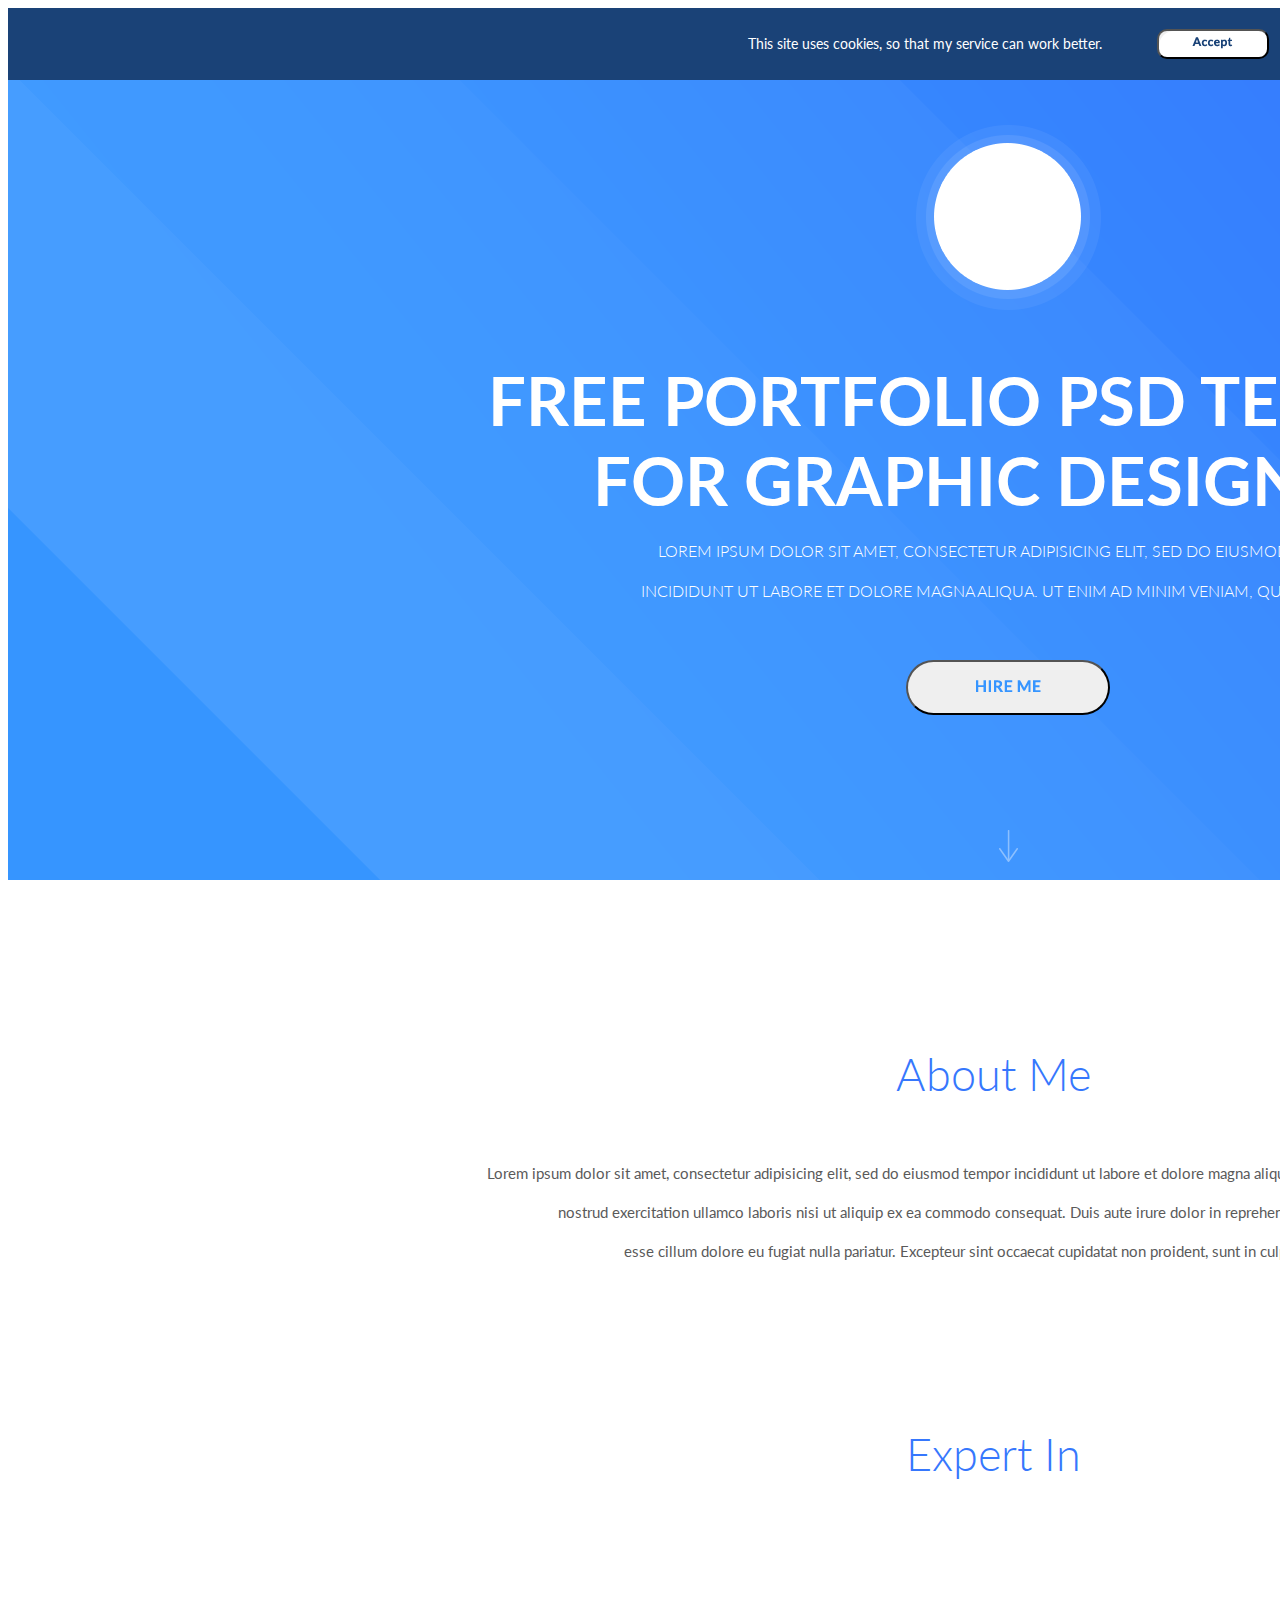
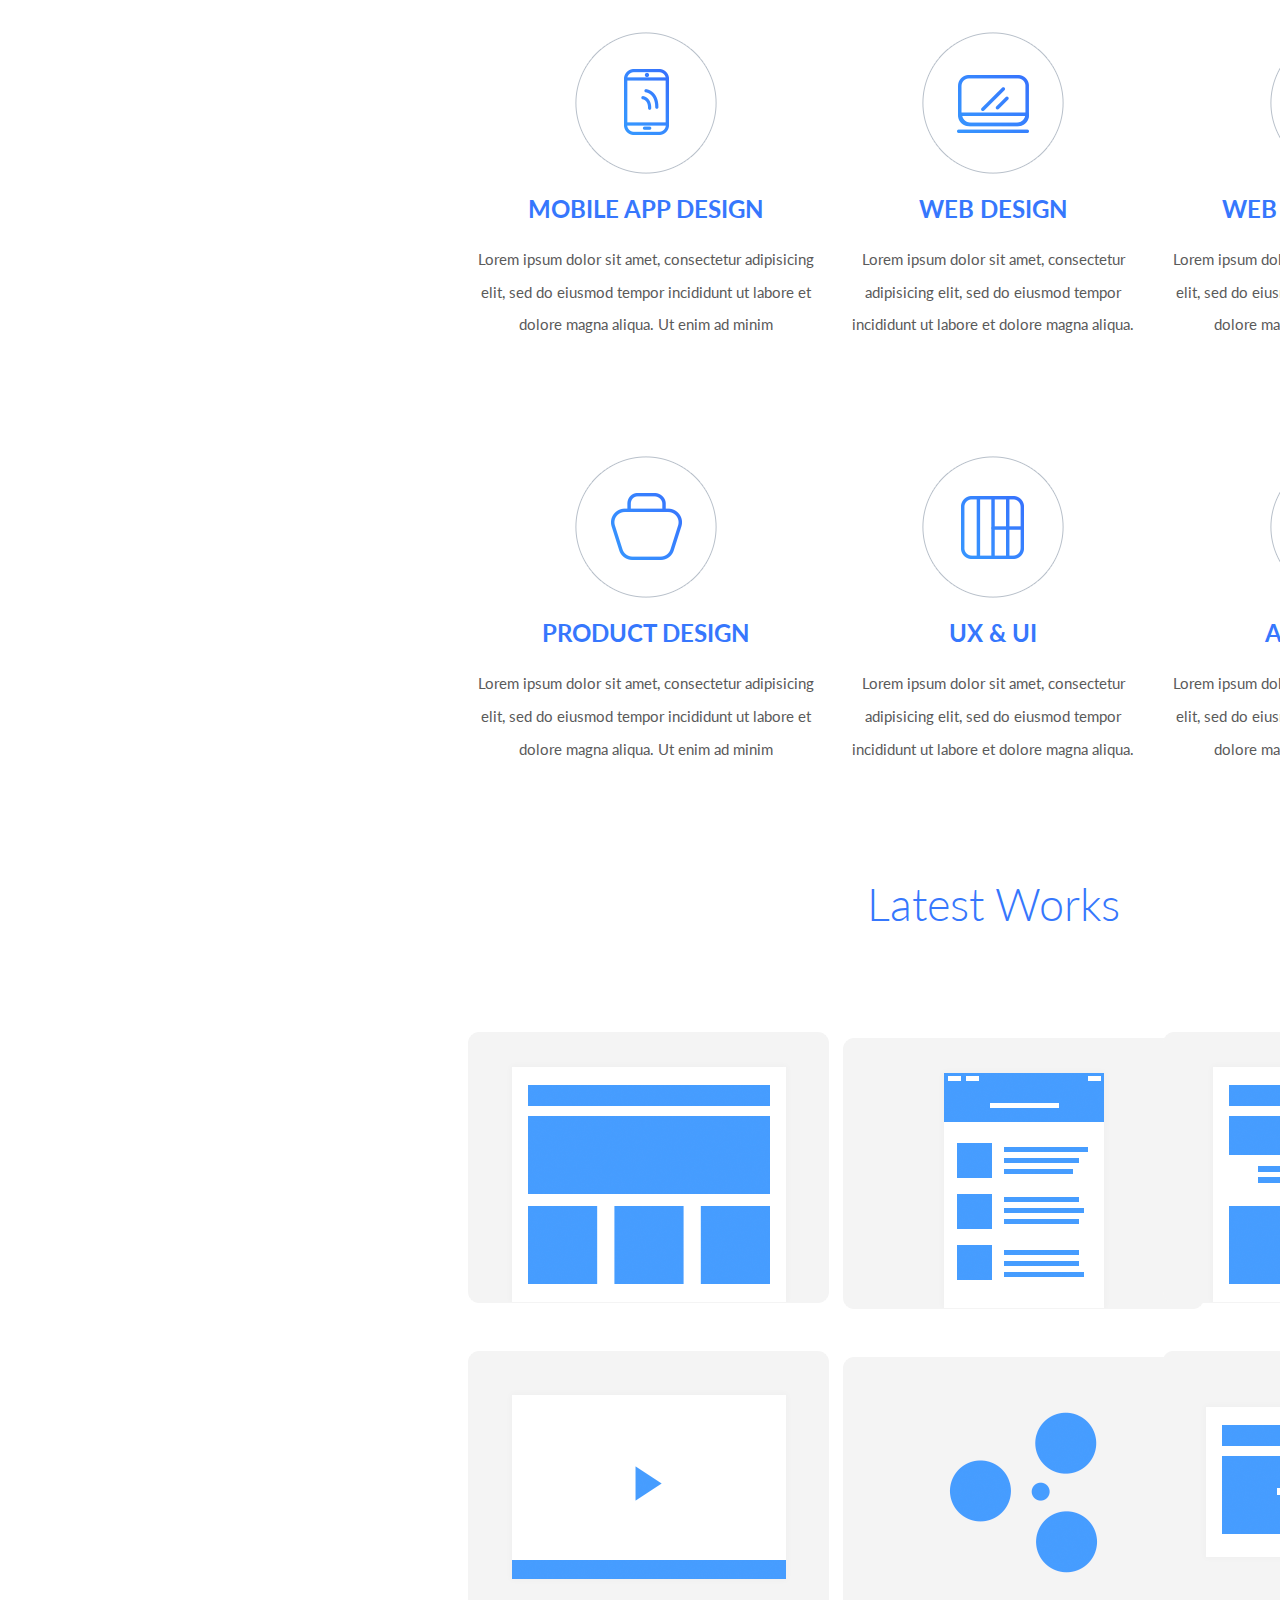
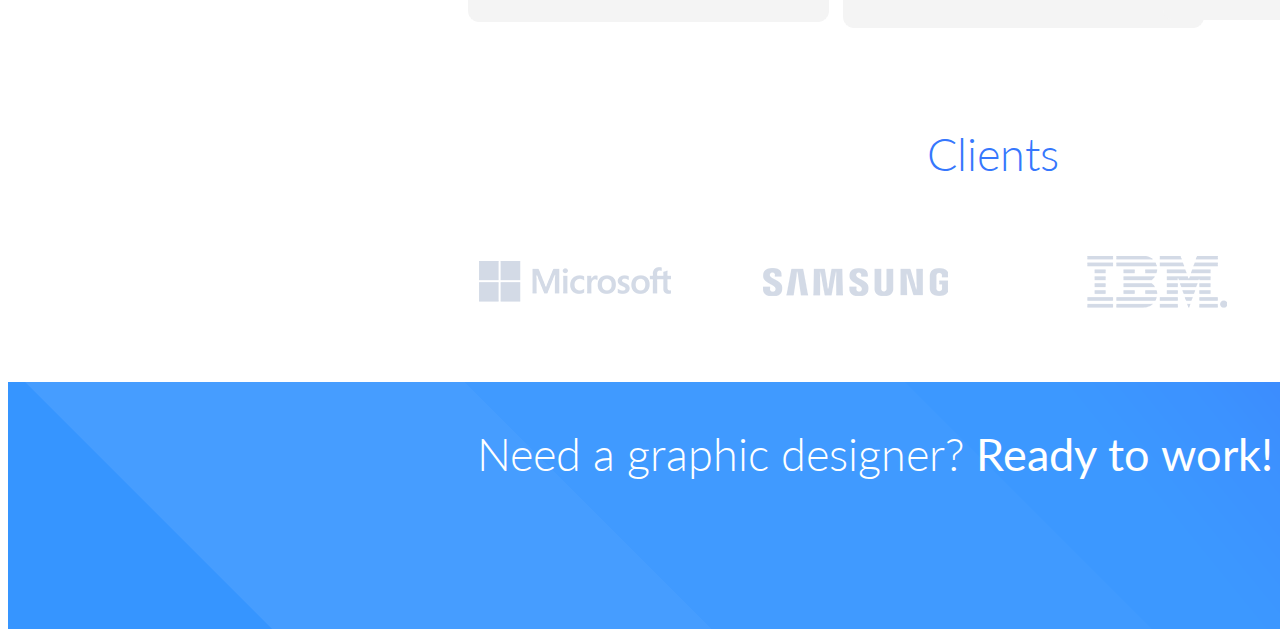
<file: index.html>
<!DOCTYPE html>
<html lang="en">
<head>
    <meta charset="UTF-8">
    <title>Bublyk_Serhii_hw_2</title>
    <link rel="stylesheet"  href="css/style.css"/>
    <link href="http://fonts.googleapis.com/css?family=Lato:300,400,700" rel="stylesheet" type="text/css">
</head>
<body>
    <div class="page">
        <div class="coo"><p class="k"> This site uses cookies, so that my service can work better.
            <button class="button" type="button">
                <img src="img/accep.png" alt="accept">
            </button></p>
        </div>
    <header class="header">
            <div class="mn"><img src="img/mn.png" alt="menu"></div>
            <div class="logo"><img src="img/logo.png" alt="logo"></div>
                <ul>
                    <li class="up">Free portfolio psd tenplate</li>
                    <li class="up">For graphic designers</li>
                    <li class="light">Lorem ipsum dolor sit amet, consectetur adipisicing elit, sed do eiusmod tempor</li>
                    <li class="light">incididunt ut labore et dolore magna aliqua. Ut enim ad minim veniam, quis nostrud</li>
                </ul>
            <button class="button2" type="button">
                <img src="img/hire1.png" alt="hire">
            </button>
            <div class="str"><img src="img/str.png" alt="str"></div>
    </header>
    <div class="main">
            <h1> About Me</h1>
            <ul class="=about">
                <li class="about"> Lorem ipsum dolor sit amet, consectetur adipisicing elit, sed do eiusmod tempor
                    incididunt ut labore et dolore magna aliqua. Ut enim ad minim veniam, quis</li>
                <li class="about">  nostrud exercitation ullamco laboris nisi ut aliquip
                    ex ea commodo consequat. Duis aute irure dolor in reprehenderit in voluptate velit</li>
                <li class="about">esse cillum dolore eu fugiat nulla pariatur. Excepteur sint occaecat cupidatat
                    non proident, sunt in culpa qui officia</li>
            </ul>
    </div>
    <div class="main0"> <h1>Expert In</h1></div>
    <div class="main1">
            <div class="icon"><img src="img/mobile_app_design.png" alt="mob design"></div>
            <h2>MOBILE APP DESIGN</h2>
            <p class="ticon">Lorem ipsum dolor sit amet, consectetur adipisicing elit, sed do eiusmod tempor
                incididunt ut labore et dolore magna aliqua.  Ut enim ad minim</p>
            <div class="icon2"><img src="img/product_design.png" alt="pdesign"></div>
            <h2>PRODUCT DESIGN</h2>
            <p class="ticon">Lorem ipsum dolor sit amet, consectetur adipisicing elit, sed do eiusmod tempor
                incididunt ut labore et dolore magna aliqua.  Ut enim ad minim</p>
    </div>
        <div class="main2">
            <div class="icon"><img src="img/w_design.png" alt="w design"></div>
            <h2>WEB DESIGN</h2>
            <p class="ticon">Lorem ipsum dolor sit amet, consectetur adipisicing elit, sed do eiusmod tempor
                incididunt ut labore et dolore magna aliqua.</p>
            <div class="icon2"><img src="img/uxui.png" alt="ux"></div>
            <h2>UX & UI</h2>
            <p class="ticon">Lorem ipsum dolor sit amet, consectetur adipisicing elit, sed do eiusmod tempor
                incididunt ut labore et dolore magna aliqua.</p>
        </div>
    <div class="main3">
            <div class="icon"><img src="img/web_development.png" alt="web deve"></div>
            <h2>WEB DEVELOPMENT</h2>
            <p class="ticon">Lorem ipsum dolor sit amet, consectetur adipisicing elit, sed do eiusmod
                tempor incididunt ut labore et dolore magna aliqua.  Ut enim ad minim</p>
            <div class="icon2"><img src="img/animations.png" alt="anime"></div>
            <h2>ANIMATIONS</h2>
            <p class="ticon">Lorem ipsum dolor sit amet, consectetur adipisicing elit, sed do eiusmod
                tempor incididunt ut labore et dolore magna aliqua.  Ut enim ad minim</p>
    </div>
    <div class="main4"> <h1>Latest Works</h1></div>
    <div class="main5">
            <div class="work"><img src="img/work1.png" alt="work1"></div>
            <div class="work2"><img src="img/work4.png" alt="work4"></div>
    </div>
    <div class="main6">
            <div class="work"><img src="img/work2.png" alt="w2"></div>
            <div class="work2"><img src="img/work5.png " alt="w3"></div>
    </div>
    <div class="main7">
            <div class="work"><img src="img/work3.png" alt="w3"></div>
            <div class="work2"><img src="img/work6.png" alt="w6"></div>
    </div>
    <div class="main8"> <h1>Clients</h1>
            <ul class="hr">
                <li class="hr"><div class="ilogos"><img src="img/logos_01.png" alt="logo1"></div></li>
                <li class="hr"><div class="ilogos"><img src="img/logos_02.gif" alt="logo2"></div></li>
                <li class="hr"><div class="ilogos"><img src="img/logos_03.gif" alt="logo3"></div></li>
                <li class="hr"><div class="ilogos"><img src="img/logos_04.gif" alt="logo4"></div></li>
            </ul>
    </div>
    <footer class="footer">
            <div class="ft"><p class="ffp"> Need a graphic designer? <strong>Ready to work!</strong>
                <button class="button3" type="button">
                    <img src="img/hire1.png" alt="hire">
                </button></p>
            </div>
        </footer>
    </div>
</body>
</html>
</file>
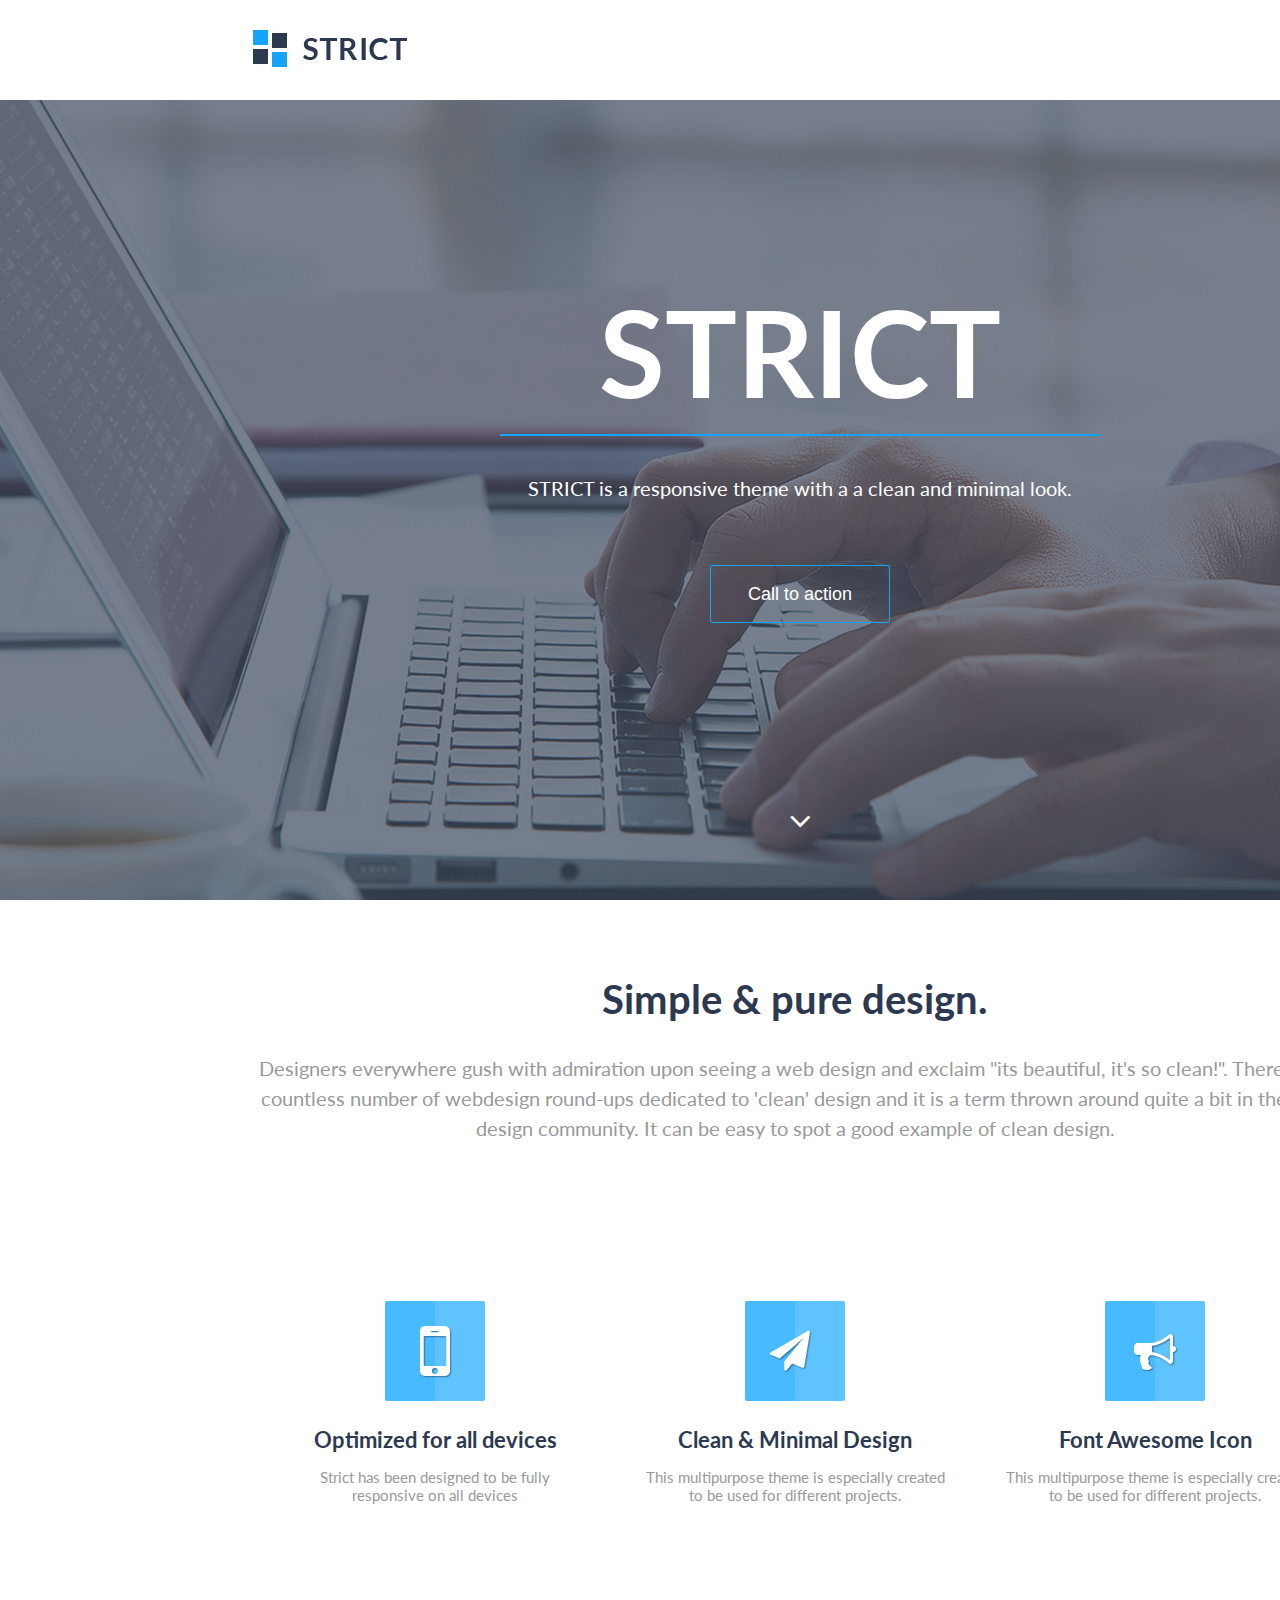
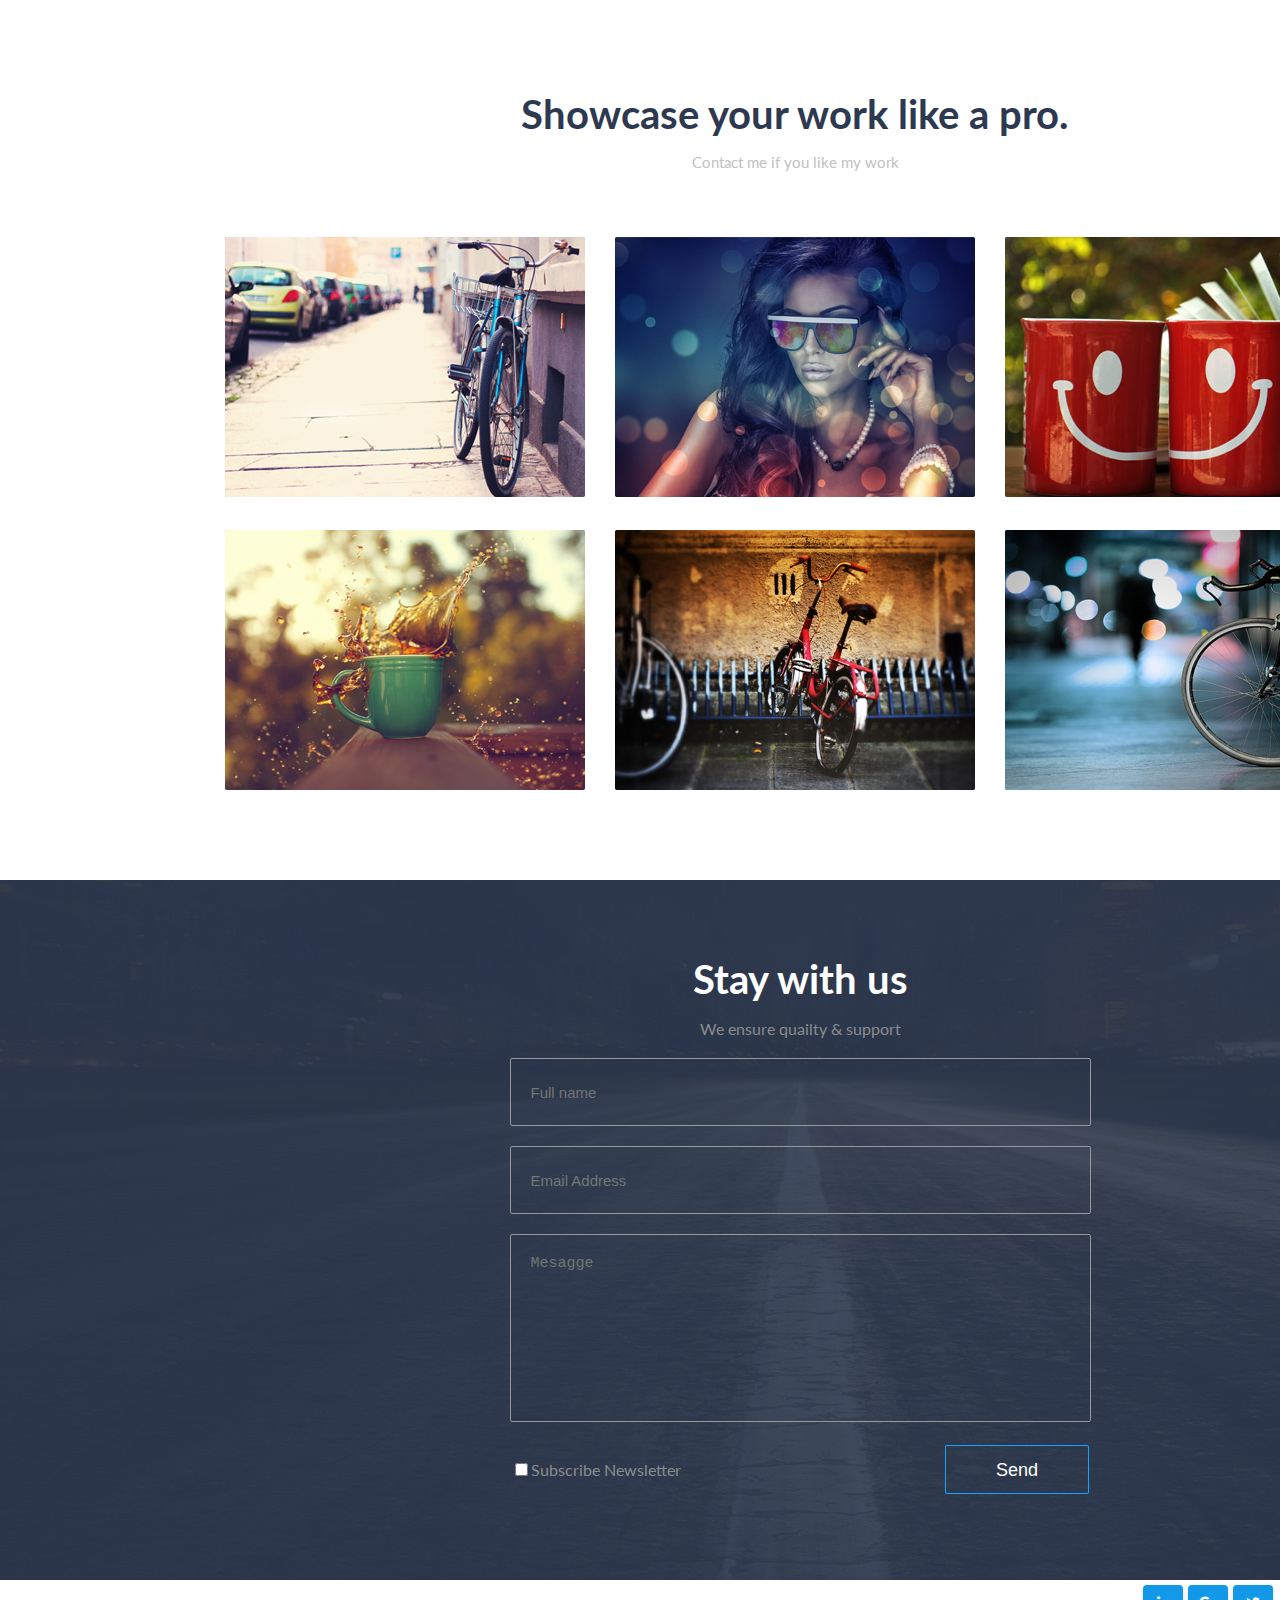
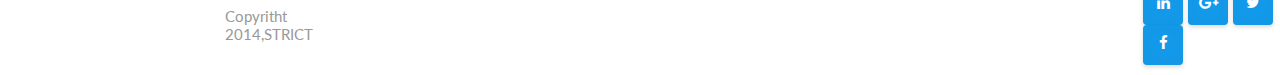
<file: hw_2a/index.html>
<!DOCTYPE html>
<html lang="en">
<head>
	<meta charset="UTF-8">
	<title>Bublyk_Serhii_hw_2a</title>
	<link rel="stylesheet" type="text/css" href="css/style.css">
	<link href="http://fonts.googleapis.com/css?family=Lato:300,400,700" rel="stylesheet" type="text/css">
	
<body>
	<div class="wrapper">
		<header>
			<div class="logo_top">
				<a href="#"><img src="img/logo.jpeg" alt="strict" class="logo"></a>	
			</div>
		</header>
		<div class="baner">
			<h1>Strict</h1>
			<hr>
			<p><span>Strict</span> is a responsive theme with a a clean and minimal look.</p>
			<button class="button" type="button">Call to action</button>
			<a href="#content"><i class="fa fa-angle-down"></i></a>	
		</div>
		<div id="content">
			<div class="text">
			<h2>Simple & pure design.</h2>
			<p>Designers everywhere gush with admiration upon seeing a web design and exclaim "its beautiful, it's so
				clean!". There are a countless number of webdesign round-ups dedicated to 'clean' design and it is a
				term thrown around quite a bit in the web design community. It can be easy to spot a good example of
				clean design.</p>
			</div>
			<div class="feature">
				<div class="block">
					<img src="img/icon1.png" alt="Optimized for all devices" class="icon">
					<h3>Optimized for all devices</h3>
					<p><span>Strict</span> has been designed to be fully responsive on all devices</p>
				</div>
				<div class="block">
					<img src="img/icon2.png" alt="Clean & Minimal Design" class="icon">
					<h3>Clean & Minimal Design</h3>
					<p>This multipurpose theme is especially created to be used for different projects.</p>
				</div>
				<div class="block">
					<img src="img/icon3.png" alt="Font Awesome Icon" class="icon">
					<h3>Font Awesome Icon</h3>
					<p>This multipurpose theme is especially created to be used for different projects.</p>
				</div>
			</div>
			<div class="portfolio">
				<h2>Showcase your work like a pro.</h2>
				<p> Contact me if you like my work</p>
				<div class="works">
					<div class="p_img">									
						<img src="img/p_img1.png" alt="work1" class=work_top>
					</div>
					<div class="p_img">
						<img src="img/p_img2.png" alt="work2" class=work_top>
					</div>
					<div class="p_img">
						<img src="img/p_img3.png" alt="work3" class=work_top >
					</div>
					<div class="p_img">
						<img src="img/p_img4.png" alt="work4" class=work_top >
					</div>
					<div class="p_img">
						<img src="img/p_img5.png" alt="work5" class=work_top  >
					</div>
					<div class="p_img">
						<img src="img/p_img6.png" alt="work6" class=work_top >
					</div>
				</div>
			</div>
		</div>
		<div class="form_connect">
			<h2><span>Stay with us</span></h2>
			<p>We ensure quailty & support</p>
			<form action="form_action.html" method="post">
				<ul>
                	<li><input type="text" placeholder="Full name"></li>
                	<li><input type="email" placeholder="Email Address" required/></li>
                	<li><textarea placeholder="Mesagge" rows="1" cols="1" title="Message"></textarea></li>
                	<li><input type="checkbox" id="Subscribe" name="Subscribe Newslette" value="yes"/><label
							for="Subscribe">Subscribe Newsletter</label>
                		<input type="submit" value="Send"></li>
                </ul>
          	</form>

		</div>
		<footer>
			<p>Copyritht 2014,<span>Strict</span></p>
			<div class="social_icon">
				<div class="social linkedin">
					<a href="#"><i class="fa fa-linkedin"></i></a>
				</div>
				<div class="social google-pluse">
                	<a href="#"><i class="fa fa-google-plus"></i></a>
            	</div>
           		<div class="social twitter">
                	<a href="#"><i class="fa fa-twitter"></i></a>
            	</div>
            	<div class="social facebook">
                	<a href="#"><i class="fa fa-facebook"></i></a>
            	</div>
            </div>
		</footer>
	</div>
</body>
</html>
</file>
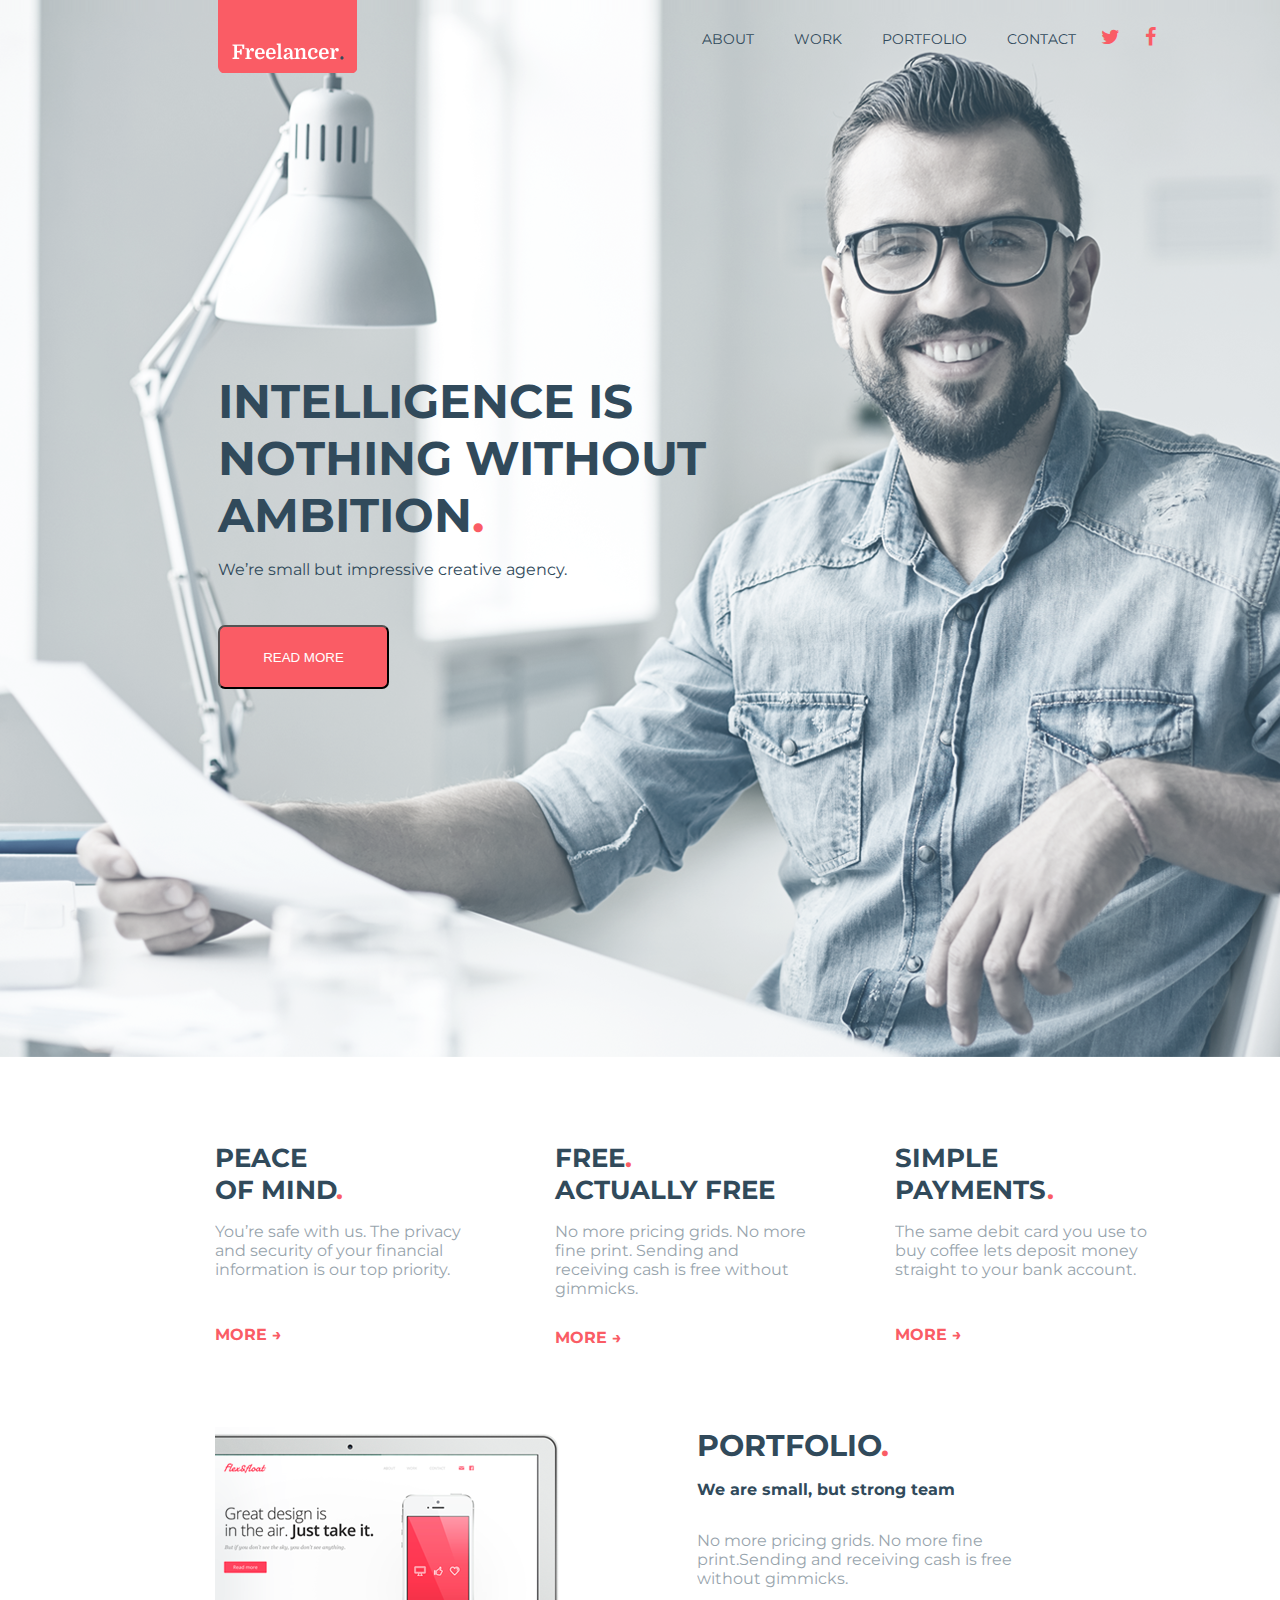
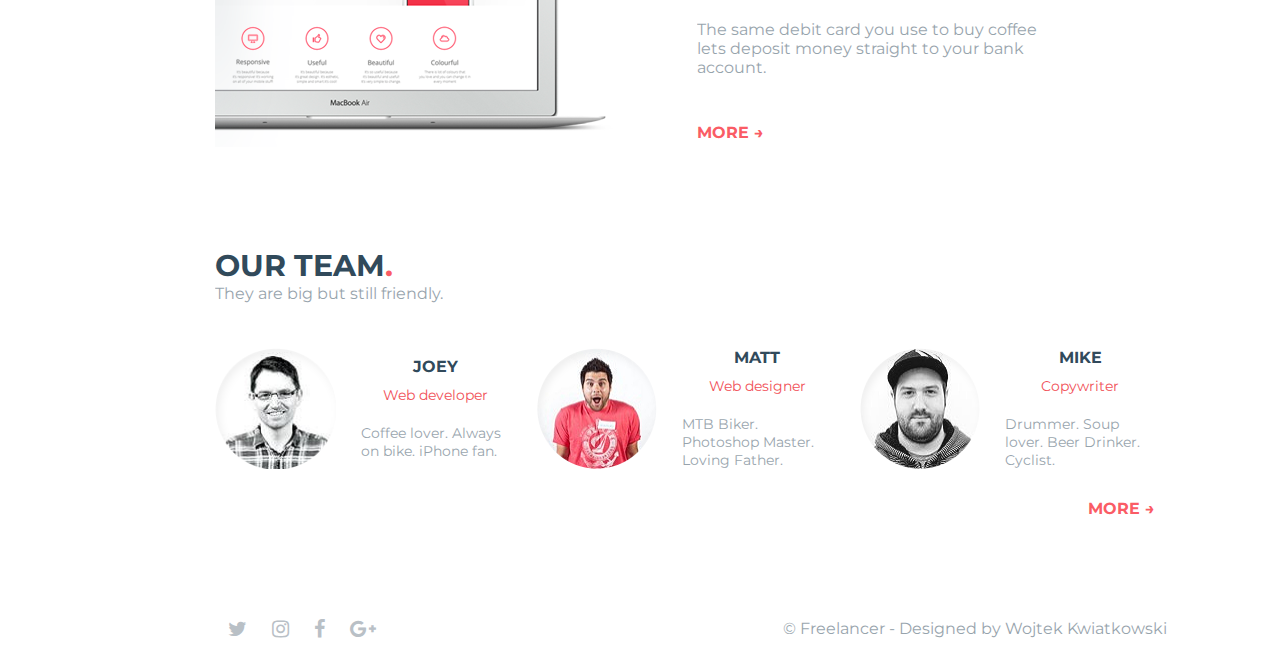
<file: hw_2b/index.html>
<!DOCTYPE html>
<html lang="en">
<head>
	<meta charset="UTF-8">
	<title>Bublyk_Serhii_hw_2b</title>
	<link rel="stylesheet" type="text/css" href="css/style.css">
	<link href="https://fonts.googleapis.com/css?family=Montserrat:500,600,700,800,900&display=swap" rel="stylesheet">
	
</head>
<body>
	<div class="wrapper">
		<header>
			<div>
				<img src="img/Logo.png" alt="logo" class="logo"> 
				<nav class="menu">
					<ul>
						<li><a href="#">About</a></li>
						<li><a href="#Work">Work</a></li>
						<li><a href="#Portfolio">Portfolio</a></li>
						<li><a href="#Contact">Contact</a></li>
					</ul>
				</nav>
				<div class="social_icon">
					<div class="social twitter"><a href="#"><i class="fa fa-twitter"></i></a></div>
					<div class="social facebook"><a href="#"><i class="fa fa-facebook"></i></a></div>
				</div>
			</div>
			<div class="title"> 
				<h1>intelligence is nothing without ambition<span>.</span></h1>
				<p>We’re small but impressive creative agency.</p>
				<button type="button">Read more</button>
			</div>
		</header>
		<section id="Work">
			<div class="container">
				<div class="box">
					<p class="titl">Peace</p>
					<p class="titl">of Mind<span>.</span></p>
					<p class="opa">You’re safe with us. The privacy and security of your financial information is our 
						top priority.</p>
					<a href="#" class="more"> More &#8594</a>
				</div>
				<div class="box">
					<p class="titl">Free<span>.</span></p>
					<p class="titl">Actually free</p>
					<p class="opa sizefix">No more pricing grids. No more fine print. Sending and receiving cash is free 
						without gimmicks.</p>
					<a href="#" class="more"> More &#8594</a>
				</div>
				<div class="box">
					<p class="titl">Simple</p>
					<p class="titl">payments<span>.</span></p>
					<p class="opa">The same debit card you use to buy coffee lets deposit money straight to your bank
					account.</p>
					<a href="#" class="more"> More &#8594</a>
				</div>
			</div>
		</section>
		<section id="Portfolio">
			<div class="container">
				<div><img src="img/MacBook.png" alt="macbook" class="imgfolio"></div>
				<div class="plegend">
					<p class="p1">portfolio<span>.</span></p>
					<p class="p2">We are small, but strong team</p>
					<p class="opa">No more pricing grids. No more fine print.Sending and receiving cash is free without gimmicks.</p>
					<p class="opa">The same debit card you use to buy coffee lets deposit money straight to your bank account.</p>
					<a href="#" class="more"> More &#8594</a>
				</div>
			</div>
		</section>
		<section id="Contact">
			<div class="container team">
				<p class="p1">our team<span>.</span></p>
				<p class="opa">They are big but still friendly.</p>
			</div>
			<div class="container">
				<div class="case">
					<img src="img/joey.png" alt="joey" class="foto">
					<div class="resume">
						<p class="p2 up">Joey</p>
						<p class="red">Web developer</p>
						<p class="opa">Coffee lover.  Always on bike. iPhone fan.</p>
					</div>
				</div>
				<div class="case">
					<img src="img/matt.png" alt="matt" class="foto">
					<div class="resume">
						<p class="p2 up">Matt</p>
						<p class="red">Web designer</p>
						<p class="opa">MTB Biker. Photoshop Master. Loving Father.</p>
					</div>
				</div>
				<div class="case">
					<img src="img/mike.png" alt="mike" class="foto">
					<div class="resume">
						<p class="p2 up">Mike</p>
						<p class="red">Copywriter</p>
						<p class="opa">Drummer. Soup lover. Beer Drinker. Cyclist.</p>
					</div>
				</div>
			</div>
			<div class="container end">
				<a href="#" class="more"> More &#8594</a>
			</div>
		</section>
		<footer>
			<div class="social_icon">
				<div class="social g "><a href="#"><i class="fa fa-twitter"></i></a></div>
				<div class="social g "><a href="#"><i class="fa fa-instagram"></i></a></div>
				<div class="social g "><a href="#"><i class="fa fa-facebook"></i></a></div>
				<div class="social g "><a href="#"><i class="fa fa-google-plus"></i></a></div>
			</div>
			<div><p class="opa">© Freelancer - Designed by Wojtek Kwiatkowski</p></div>
		</footer>
	</div>


</body>
</html>
</file>
<file: css/style.css>
.page {
    width: 2000px;
    margin: auto;
    display: grid;
    grid-gap: 0 20px;
    grid-template-columns:440px 355px 300px 355px 550px;
    grid-template-rows: 72px 872px 380px 200px 850px 150px 700px 350px 250px;
    grid-template-areas:
            " coo coo coo coo coo "
            " header header header header header "
            ". main main main ."
            ". main0 main0 main0 ."
            ". main1 main2 main3 ."
            ". main4 main4 main4 ."
            ". main5 main6 main7 ."
            ". main8 main8 main8 ."
            "footer footer footer footer footer";
    }
.coo {
    grid-area: coo;
    text-align: center;
    background-image:url("../img/coo.png");
    width: 2000px;
    height: 72px;
    display: table;
    font-family: "Lato",sans-serif;
}
.k{font-family: "Lato",sans-serif;
    font-size: 14px;
    font-weight: normal;
    color: #ffffff;
    display: table-cell;
    vertical-align: middle;
}
.button {
    width: 112px;
    height: 30px;
    border-radius: 10px;
    margin-left: 51px;
    background-image:url("../img/acc.png");
}
.button2 {
    width: 204px;
    height: 55px;
    border-radius: 30px;
  }
.header{grid-area: header;
    text-align: center;
    background-image: url("../img/header.png");
    width: 2000px;
    height: 800px;
}
.mn{
    width: 25px;
    height: 19px;
    float:right ;
    margin-top:33px;
    margin-right: 430px;
}
.main {
    grid-area: main;
    text-align: center;
}
.main0 {
    grid-area: main0;
}
.main1{grid-area: main1;
   }

.main2{grid-area: main2;
    }

.main3{grid-area: main3;
    }

.main4{grid-area: main4;
    text-align: center;
    }

.main5{grid-area: main5;
    }
.main6{grid-area: main6;
    align-content: center;;
    }
.main7{grid-area: main7;
     }
.main8{grid-area: main8;}
.footer {
    grid-area: footer;
    background:  url("../img/footer.png");
    width: 2000px;
    height: 247px;
    text-align: center;
}
.logo {
    width: 185px;
    height: 185px;
    display: block;
    margin-left: auto;
    margin-right: auto;
    padding-top: 45px;
    padding-bottom: 50px;
}
.str {
    width: 19px;
    height: 32px;
    display: block;
    margin-left: auto;
    margin-right: auto;
    padding-top: 115px;
}
.icon{
    width: 142px;
    height: 142px;
    display: block;
    margin-left: auto;
    margin-right: auto;
    padding-bottom:auto;
    padding-top: 100px;
}
.icon2{
    width: 142px;
    height: 142px;
    display: block;
    margin-left: auto;
    margin-right: auto;
    padding-bottom:auto;
    padding-top:0;
}
.work{
    width: 359px;
    height: 269px;
    display: block;
    margin-left: auto;
    margin-right: auto;
    padding-bottom:auto;
    padding-top: 100px;
}
.work2{
    width: 359px;
    height: 269px;
    display: block;
    margin-left: auto;
    margin-right: auto;
    padding-bottom:auto;
    padding-top: 50px;
}
li {
    list-style-type: none;
}
ul {
    margin-top:0;
    margin-left: 0;
    padding-left: 0;
    margin-bottom:60px;
    font-family: "Lato",sans-serif;
    font-size: 67px;
    font-weight: bold;
    color: #ffffff;
    text-align: center;
}
.up{
    text-transform: uppercase;
}
li.light {
    list-style-type: none;
    font-size: 16px;
    font-family:"Lato", sans-serif;
    font-weight: 300;
    text-transform:uppercase;
    margin-top: 21px;
}
li.about{
    list-style-type: none;
    font-family: "Lato",sans-serif;
    font-size: 15px;
    font-weight:normal ;
    color:#5A5A5A;
    text-align: center;
    margin-top: 21px;
}
ul.about{
    margin-top:0;
    margin-left: 0;
    padding-left: 0;
    margin-bottom:10px;
}
h1{font-family:"Lato", sans-serif;
    font-size: 45px;
    font-weight: 300;
    color: #3677FD;
    text-align: center;
    padding-top: 65px;
    padding-bottom: 33px;
}
h2 {
    font-family: "Lato", sans-serif;
    font-size: 24px;
    font-weight: bold;
    color: #3677FD;
    text-align: center;
    padding-top: auto;
    padding-bottom: auto;
}
.ffp {
    font-size: 45px;
    font-family: "Lato",sans-serif;
    color: white;
    text-align: center;
    font-weight: 300;
    
    
}
.ft {
    text-align: center;
    width: 2000px;
    height: 230px;
    display: inline-block;
    font-family: "Lato",sans-serif;
}
.ticon
{
    font-family:"Lato", sans-serif;
    font-size: 15px;
    color: #5A5A5A;
    text-align: center;
    line-height: 2.188;
    padding-left: auto;
    padding-bottom: 100px;
}
.button3 {
    width: 204px;
    height: 55px;
    margin-left: 50px;
    border-radius: 30px;
    bottom: 120px;
    vertical-align: middle;
    
}
ul.hr {
    margin: 0;
}
li.hr  {
    display: inline-block;
}
.ilogos{
    width: 245px;
    height: 55px;
}
</file>
<file: hw_2a/css/style.css>
@import url("https://maxcdn.bootstrapcdn.com/font-awesome/4.7.0/css/font-awesome.min.css");
body {
  font-family: "Lato",sans-serif;
  margin: 0;
}
div {
	box-sizing: border-box;
}
.wrapper{
  max-width: 1600px;
  height: 3275px;
  margin: auto;
  }
header {
	height: 100px;
	display: flex;
	align-items:center; 
  }
 .logo_top:hover {
    -moz-transform: scale(1.2);
    -webkit-transform: scale(1.2);
    -o-transform: scale(1.2);
    -ms-transform: scale(1.2);
    transform: scale(1.2);
}
.logo{
	width: 154px;
  height: 37px;
  padding-left: 253px;
}
.baner{
	background: url(../img/baner.png) no-repeat center top / cover;
	width:1600px;
	height:800px; 
	display: flex;
	align-items:center;
	flex-direction:column;
	margin:0;
	padding:0; 
}
.baner p {
  font-size: 20px;
  font-weight: normal;
  color:#ffffff;
  margin:0px 0px 65px 0px;
}
.baner span{
  	text-transform:uppercase;
  }
.fa-angle-down{
  font-size: 35px;
  color: rgb(255, 255, 255);
  -webkit-font-smoothing: antialiased;
  text-align: center;
  padding-top: 180px;
}
  
h1{
	font-size: 120px;
  font-weight: bold;
  color:#ffffff;
  text-transform:uppercase;
  margin:0;
  padding-top: 180px;
}
hr { 
  width: 600px;
  height: 2px;
  margin:10px 0px 40px 0px;
  color: #15a4fa;
  background-color:#15a4fa;
  border: none; 
  }
.button {
  border-style: solid;
  border-width: 1px;
  border-color: rgb(21, 164, 250);
  border-radius: 2px;
  background-color: rgba(21, 164, 250, 0);
  width: 180px;
  height: 58px;
  font-size: 18px;
  color: rgb(255, 255, 255);
  line-height: 2.611;
  text-align: center;
}
 button:hover {
  background-color: #15a4fa;
}

#content {
  width:1170px;
  height:1580px;
  margin-left: 210px;
}
.text {
	width:1170px;
	height:340px; 
	padding: 75px 30px 0px 30px;
}
.text p {
	font-size: 20px;
	color: rgba(153, 153, 153, 255);
	text-align: center;
  margin:0px 0px 65px 0px;
  padding-top: 30px;
  line-height: 1.5;
}
h2{
	font-size: 40px;
  color:#2d3950;
  margin:0;
  text-align: center;
}
.feature {
  width:1170px;
  height:340px; 
  display: flex;
  justify-content:center; 
  align-items:center;
  flex-direction:row;
  font-size: 15px;
  color: rgba(153, 153, 153, 255);
  text-align: center;
}
.block{
  width:360px;
  height:260px; 
  display: flex;
  justify-content:center; 
  align-items:center;
  flex-direction:column;
  margin: 0;
}
.block p{
  padding:0px 29px 0px 29px;
}
.icon{
  width:100px;
  height:100px; 
  padding-top: 0;
}
.icon:hover {
  -moz-transform: scale(1.2);
  -webkit-transform: scale(1.2);
  -o-transform: scale(1.2);
  -ms-transform: scale(1.2);
  transform: scale(1.2);
 }
h3{
  font-size: 22px;
  color:#2d3950;
  text-align: center;
  margin: 25px 0px 0px 0px;
}
.portfolio {
  width:1170px;
  height:900px; 
  padding-top: 110px;
}
  .portfolio p{
  font-size: 15px;
  color:#c0c1c1;
  text-align: center; 
  }
  .works {
  width:1170px;
  height:585px; 
  margin-top: 50px;
  display: flex;
  justify-content:space-around; 
  align-items:center;
  flex-direction:row;
  flex-wrap:wrap;
}
.p_img{
  width:360px;
  height:260px;
  background: url(../img/background_works.png);
}
.p_img:hover{
opacity:0.9;
}
.p_img .work_top:hover {
    opacity:0.5;
}
.form_connect{
  width:1600px;
  height:700px;
  padding-top: 75px;
  text-align: center;
  color:#8b8c8f;
  background: url(../img/stay_with_us0.jpg) no-repeat center top / cover;
  box-sizing: border-box;
}
.form_connect span{
  color:#FFFFFF;
}
ul {
  padding:0;
  margin: 0;
}
li {
  list-style-type: none;
  margin-top: 20px;
}
input[type="text"] {
  border-style: solid;
  border-width: 1px;
  border-color: rgb(153, 153, 153);
  border-radius: 2px;
  background-color: rgba(246, 249, 249, 0);
  width: 557px;
  height: 64px;
  padding-left: 20px;
  font-size: 15px;
  color: rgb(153, 153, 153);
  line-height: 1.2;
  text-align: left;
  }
input[type="email"]  {
  border-style: solid;
  border-width: 1px;
  border-color: rgb(153, 153, 153);
  border-radius: 2px;
  background-color: rgba(246, 249, 249, 0);
  width: 557px;
  height: 64px;
  padding-left: 20px;
  font-size: 15px;
  color: rgb(153, 153, 153);
  line-height: 1.2;
  text-align: left;
 }
 textarea{
  border-style: solid;
  border-width: 1px;
  border-color: rgb(153, 153, 153);
  border-radius: 2px;
  background-color: rgba(246, 249, 249, 0);
  width: 557px;
  height: 164px;
  resize: none;
  padding-left: 20px;
  padding-top: 20px; 
  font-size: 15px;
  color: rgb(153, 153, 153);
  line-height: 1.2;
  text-align: left;
}
input[type="submit"] {
  border-style: solid;
  border-width: 1px;
  border-color: rgb(21, 164, 250);
  border-radius: 2px;
  background-color: rgba(21, 164, 250, 0);
  width: 144px;
  height: 49px;
  margin-left: 260px;
  font-size: 18px;
  color: rgb(255, 255, 255);
  line-height: 2.611;
  text-align: center;
  -moz-transform: matrix( 1.00000041181408,0,0,1.00000182787911,0,0);
  -webkit-transform: matrix( 1.00000041181408,0,0,1.00000182787911,0,0);
  -ms-transform: matrix( 1.00000041181408,0,0,1.00000182787911,0,0);
}
input[type="submit"]:hover{
  background: #15a4fa;
}
footer{
  height: 90px;
  display: flex;
  align-items:center; 
  font-size: 15px;
  color: rgb(153, 153, 153);
  line-height: 1.2;
  text-align: left;
  padding-left: 225px;

 }
footer span{
  text-transform:uppercase;
}
.social_icon{
  margin-left: 792px;
  display: flex;
  flex-wrap:wrap;
}
footer .social .fa-linkedin, footer .social .fa-google-plus, footer .social .fa-twitter, footer .social .fa-facebook {
  margin-top: 10px;
}
footer .social a {
  text-align: center;
  width: 40px;
  height: 40px;
  float: right;
  background: #15a4fa;
  border: transparent;
  -webkit-box-shadow: 0 2px 4px rgba(0, 0, 0, 0.15), inset 0 0 50px rgba(0, 0, 0, 0.1);
          box-shadow: 0 2px 4px rgba(0, 0, 0, 0.15), inset 0 0 50px rgba(0, 0, 0, 0.1);
  -webkit-border-radius: 4px;
          border-radius: 4px;
  color: #ffffff;
  margin-left: 5px;
}
.linkedin a:hover {
  background: #0e76a8;
  color: #fff;
  -webkit-transition: 0.5s;
  -o-transition: 0.5s;
  transition: 0.5s;
}
.facebook a:hover {
  background: #3b5998;
  color: #fff;
  -webkit-transition: 0.5s;
  -o-transition: 0.5s;
  transition: 0.5s;
}
.google-pluse a:hover {
  background: #DD4B39;
  color: #fff;
  -webkit-transition: 0.5s;
  -o-transition: 0.5s;
  transition: 0.5s;
}
.twitter a:hover {
  background: #00acee;
  color: #fff;
  -webkit-transition: 0.5s;
  -o-transition: 0.5s;
  transition: 0.5s;
}
</file>
<file: hw_2b/css/style.css>
@import url("https://maxcdn.bootstrapcdn.com/font-awesome/4.7.0/css/font-awesome.min.css");
body {
    font-family: "Montserrat",sans-serif;
    color: #314A5B;
    margin: 0;
}
div {
    box-sizing: border-box;
    display: flex;
}
.wrapper{
    width: 1370px;
    margin: auto;
    flex-direction:column;
}
header{
    background: url(../img/header.png) no-repeat center top / cover;
    width: 1370px;
    height: 1057px;
    display: flex;
    align-items: left;
    flex-direction:column;
    margin-bottom: 85px;
}

.logo{
    width: 139px;
    height: 73px;
    margin-left: 218px;
}

.menu ul{
    list-style-type: none;
    display: flex;
    margin: 29px 0 0 265px;
  }
.menu li a {
    text-transform: uppercase;
    font-size: 14px;
    color: #314A5B;
    text-decoration: none;
    padding-left: 40px;
    
}
.menu li a:hover {
    color: #FA5C65;
}
.menu li a:active {
    color:white; 
}   


.social_icon{
    display: flex;
    align-items: center;

}
.social a {
    font-size: 20px;
    color: #FA5C65;
    margin-left: 25px;
}
h1{
    text-transform: uppercase;
    font-size: 47px;
    margin: 0;
    
}
.title{
    width: 510px;
    margin: 300px 0 0 218px;
    flex-direction: column;
}
    span{
        color: #FA5C65;
    }
button {
    background-color: #FA5C65;
    color: white;
    text-align: center;
    text-transform: uppercase;
    border-radius: 7px;
    width: 171px;
    height: 64px;
    margin-top: 30px;
}
button:hover {
    background-color: white;
    color: #FA5C65;
}  

#Work{
    display: flex;
    justify-content: center;
    margin-bottom: 80px;
}

.container{
    display: flex;
    justify-content:space-between;
    width: 940px;

    
    
}
.box{
    width: 260px;
    flex-direction: column;
    align-items: left;
}
.titl{
    font-size: 26px;
    font-weight: bold;
    margin: 0;
    text-transform: uppercase;
}
.opa{
    opacity:0.5;
}
.sizefix{
    height: 60px;

}
.more{
    text-decoration: none;
    text-transform: uppercase;
    color: #FA5C65;
    font-weight: bold;
    margin-top: 30px;
    display: flex;
}
#Portfolio{
    display: flex;
    justify-content: center;
}

.imgfolio{
    width: 424px;
    height: 320px;
}
.p1{
    font-weight: bold;
    font-size: 30px;
    text-transform: uppercase;
    margin: 0;
}
.p2{
    font-size: 16px;
    font-weight: bold;
}
.plegend{
    flex-direction: column;
    width: 368px;
    margin-right: 90px;
}
#Contact, .resume{
    display: flex;
    flex-direction: column;
    justify-content: center;
    align-items: center;
    }
.team{
    flex-direction: column;
    margin-bottom: 45px;
    
}
.up{
    text-transform: uppercase;
}
#Contact{
    margin-top: 100px;
}

#Contact  p {
    margin: 0;
}
.red{
    font-size: 14px;
    color: #F15057;
    padding-top: 10px;
    padding-bottom: 20px;
}
.resume{
    width: 150px;
    font-size: 14px;
    margin-left: 25px;
}
.end{
    justify-content: flex-end;
    }
footer{
    display: flex;
    justify-content: space-around;
    margin-top: 85px;
}
.g a{
    color: #B9C0C6;
}
</file>
